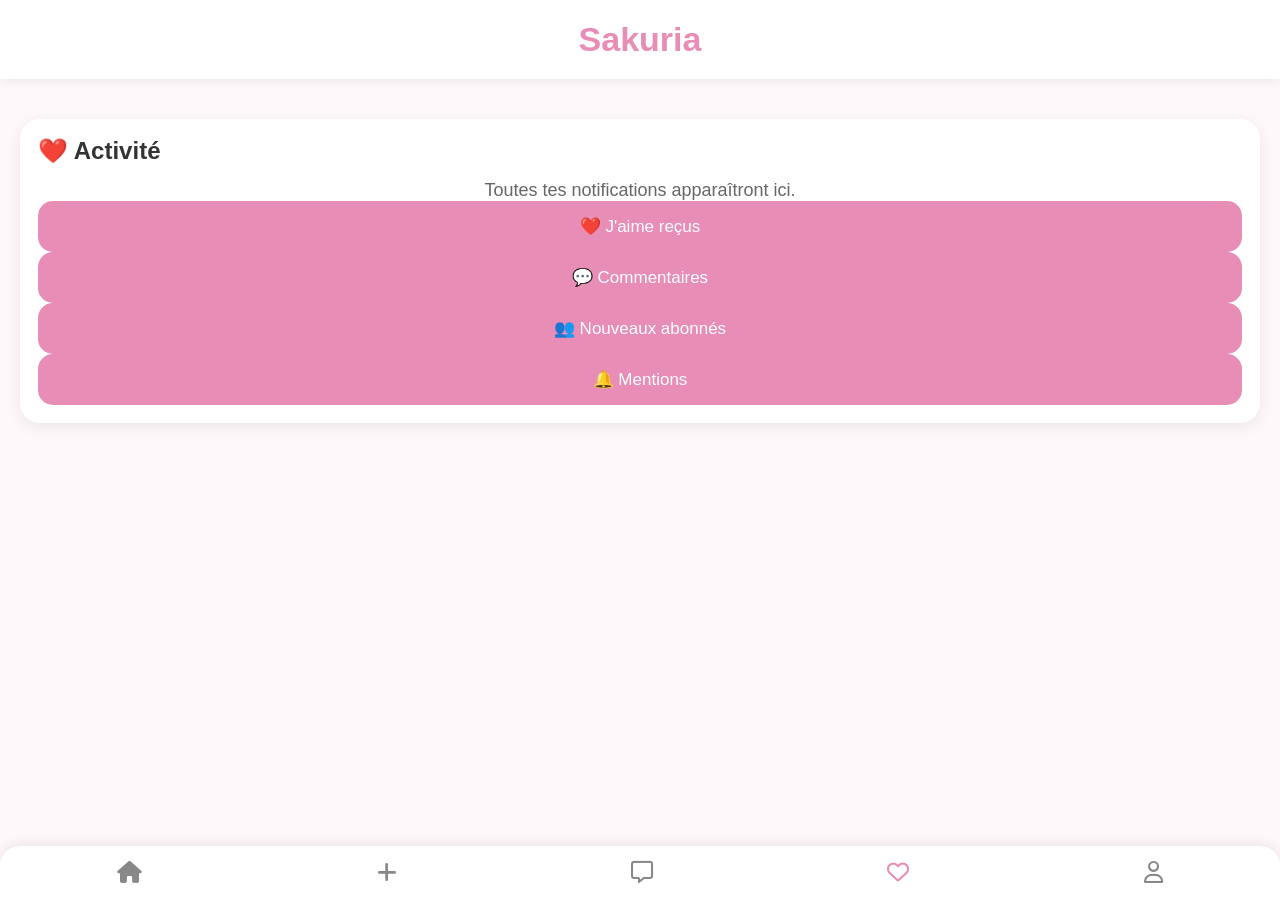
<file: activite.html>
<!DOCTYPE html>
<html lang="fr">

<head>
    <meta charset="UTF-8">
    <meta name="viewport" content="width=device-width, initial-scale=1.0">
    <title>Nouvelle publication - Sakuria</title>

    <link rel="stylesheet" href="style.css">

    <link rel="stylesheet"
          href="https://cdnjs.cloudflare.com/ajax/libs/font-awesome/6.5.2/css/all.min.css">
</head>

    <nav class="bottom-nav">

    <a href="index.html">
        <i class="fa-solid fa-house"></i>
    </a>

    <a href="publier.html">
        <i class="fa-solid fa-plus"></i>
    </a>

    <a href="messages.html">
        <i class="fa-regular fa-message"></i>
    </a>

    <a href="activite.html"class="active">
        <i class="fa-regular fa-heart"></i>
    </a>

    <a href="profil.html">
    <i class="fa-regular fa-user"></i>
</a>

</nav>

<body>

</html>
    
<header>

    <h1>Sakuria</h1>

</header>

<main>

<section class="post">

    <h2>❤️ Activité</h2>

<p>
Toutes tes notifications apparaîtront ici.
</p>
  
    <button class="publish-btn">
❤️ J'aime reçus
</button>

<button class="publish-btn">
💬 Commentaires
</button>

<button class="publish-btn">
👥 Nouveaux abonnés
</button>

<button class="publish-btn">
🔔 Mentions
</button>
    
</section>

</main>

</nav>

<script src="script.js"></script>

</body>
</html>
</file>
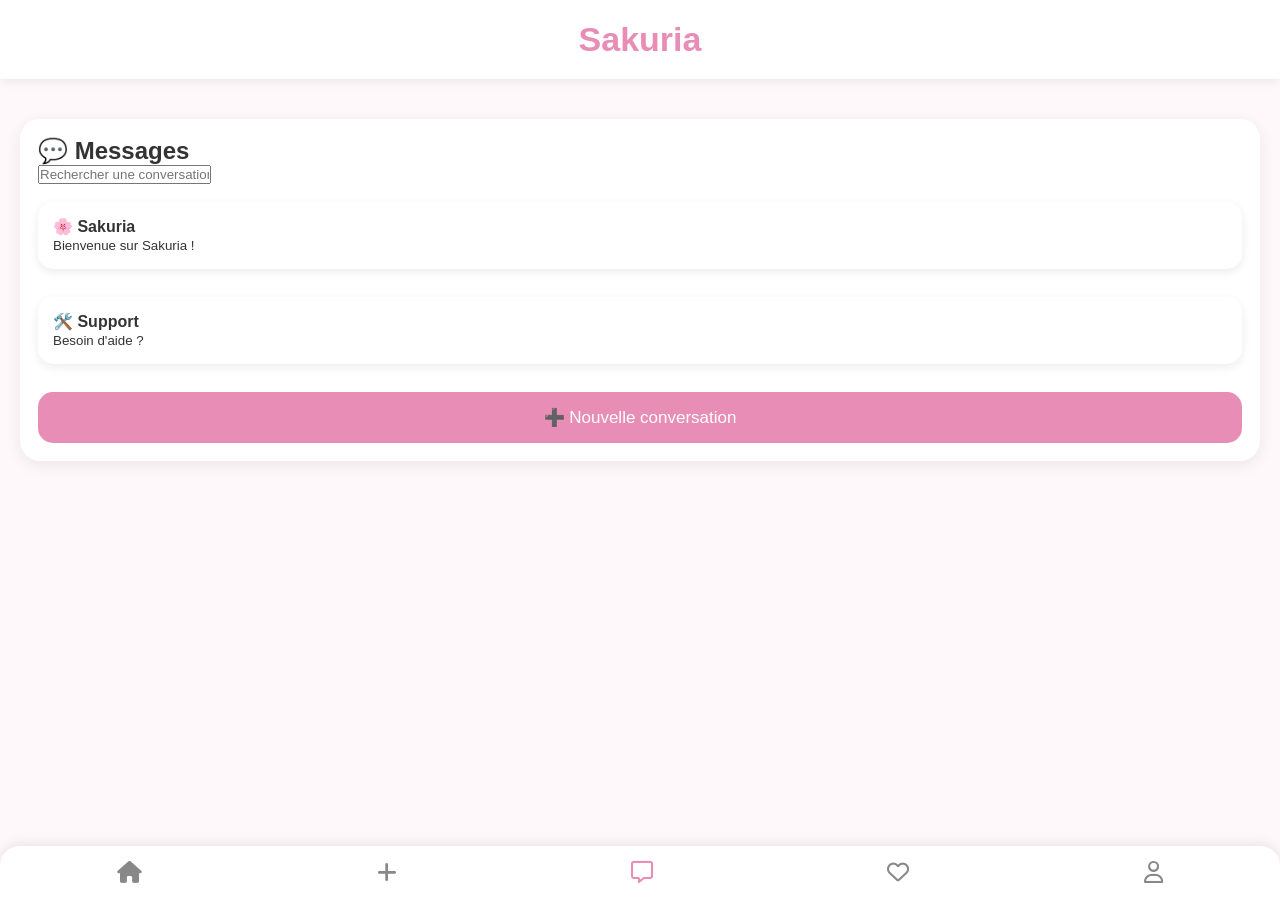
<file: message.html>
<!DOCTYPE html>
<html lang="fr">

<head>
    <meta charset="UTF-8">
    <meta name="viewport" content="width=device-width, initial-scale=1.0">
    <title>Nouvelle publication - Sakuria</title>

    <link rel="stylesheet" href="style.css">

    <link rel="stylesheet"
          href="https://cdnjs.cloudflare.com/ajax/libs/font-awesome/6.5.2/css/all.min.css">
</head>

    <nav class="bottom-nav">

    <a href="index.html">
        <i class="fa-solid fa-house"></i>
    </a>

    <a href="publier.html">
        <i class="fa-solid fa-plus"></i>
    </a>

    <a href="messages.html" class="active">
        <i class="fa-regular fa-message"></i>
    </a>

    <a href="activite.html">
        <i class="fa-regular fa-heart"></i>
    </a>

    <a href="profil.html">
        <i class="fa-regular fa-user"></i>
    </a>

</nav>

<body>

</html>
    
<header>

    <h1>Sakuria</h1>

</header>

<main>

<section class="post">

    <h2>💬 Messages</h2>

    <input type="text" placeholder="Rechercher une conversation...">

    <br><br>

    <div class="conversation">
        <strong>🌸 Sakuria</strong><br>
        <small>Bienvenue sur Sakuria !</small>
    </div>

    <br>

    <div class="conversation">
        <strong>🛠️ Support</strong><br>
        <small>Besoin d'aide ?</small>
    </div>

    <br>

    <button class="publish-btn">
        ➕ Nouvelle conversation
    </button>

</section>

</main>
</body>

</html>
</file>
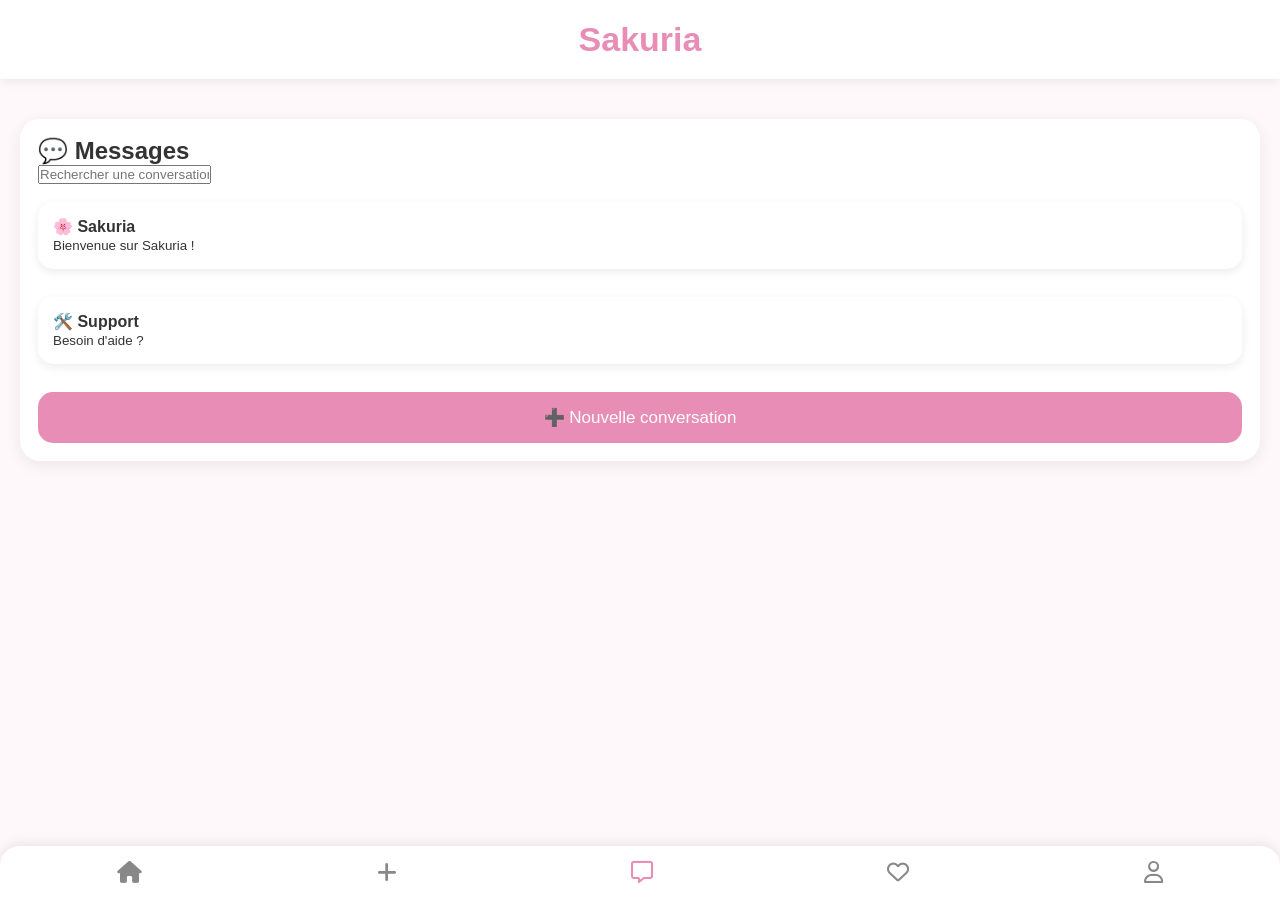
<file: messages.html>
<!DOCTYPE html>
<html lang="fr">

<head>
    <meta charset="UTF-8">
    <meta name="viewport" content="width=device-width, initial-scale=1.0">
    <title>Nouvelle publication - Sakuria</title>

    <link rel="stylesheet" href="style.css">

    <link rel="stylesheet"
          href="https://cdnjs.cloudflare.com/ajax/libs/font-awesome/6.5.2/css/all.min.css">
</head>

    <nav class="bottom-nav">

    <a href="index.html">
        <i class="fa-solid fa-house"></i>
    </a>

    <a href="publier.html">
        <i class="fa-solid fa-plus"></i>
    </a>

    <a href="messages.html" class="active">
        <i class="fa-regular fa-message"></i>
    </a>

    <a href="activite.html">
        <i class="fa-regular fa-heart"></i>
    </a>

    <a href="profil.html">
    <i class="fa-regular fa-user"></i>
</a>

</nav>

<body>

</html>
    
<header>

    <h1>Sakuria</h1>

</header>

<main>

<section class="post">

    <h2>💬 Messages</h2>

    <input type="text" placeholder="Rechercher une conversation...">

    <br><br>

    <div class="conversation">
        <strong>🌸 Sakuria</strong><br>
        <small>Bienvenue sur Sakuria !</small>
    </div>

    <br>

    <div class="conversation">
        <strong>🛠️ Support</strong><br>
        <small>Besoin d'aide ?</small>
    </div>

    <br>

    <button class="publish-btn">
        ➕ Nouvelle conversation
    </button>

</section>

</main>

</nav>

<script src="script.js"></script>

</body>
</html>
</file>
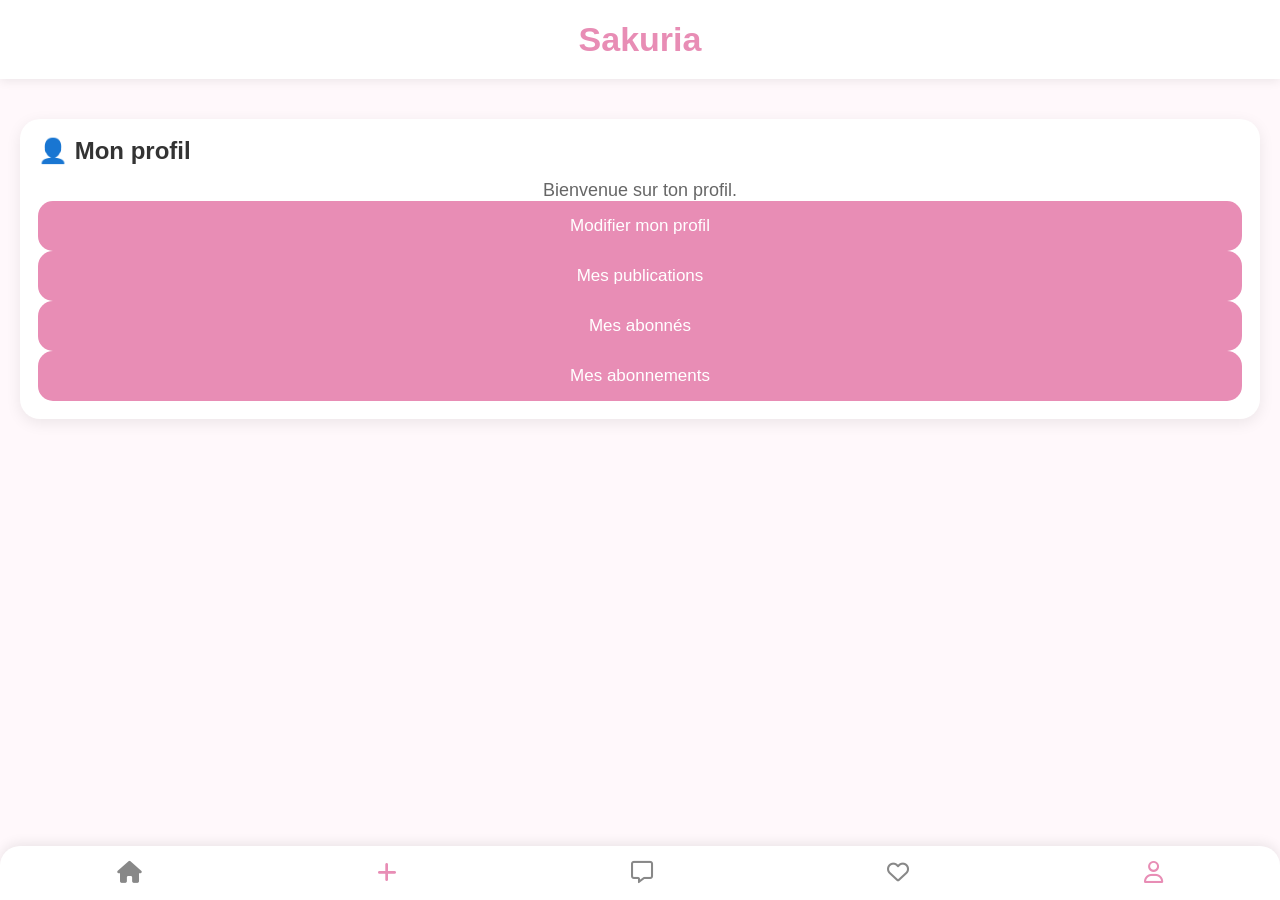
<file: profil.html>
<!DOCTYPE html>
<html lang="fr">

<head>
    <meta charset="UTF-8">
    <meta name="viewport" content="width=device-width, initial-scale=1.0">
    <title>Nouvelle publication - Sakuria</title>

    <link rel="stylesheet" href="style.css">

    <link rel="stylesheet"
          href="https://cdnjs.cloudflare.com/ajax/libs/font-awesome/6.5.2/css/all.min.css">
</head>

    <nav class="bottom-nav">

    <a href="index.html">
        <i class="fa-solid fa-house"></i>
    </a>

    <a href="publier.html" class="active">
        <i class="fa-solid fa-plus"></i>
    </a>

    <a href="messages.html">
        <i class="fa-regular fa-message"></i>
    </a>

    <a href="activite.html">
        <i class="fa-regular fa-heart"></i>
    </a>

    <a href="profil.html" class="active">
        <i class="fa-regular fa-user"></i>
    </a>

</nav>

<body>

</html>
    
<header>

    <h1>Sakuria</h1>

</header>

<main>

<section class="post">

    <h2>👤 Mon profil</h2>

    <p>Bienvenue sur ton profil.</p>

    <button class="publish-btn">
        Modifier mon profil
    </button>

    <button class="publish-btn">
        Mes publications
    </button>

    <button class="publish-btn">
        Mes abonnés
    </button>

    <button class="publish-btn">
        Mes abonnements
    </button>

</section>

</main>

</nav>

<script src="script.js"></script>

</body>
</html>
</file>
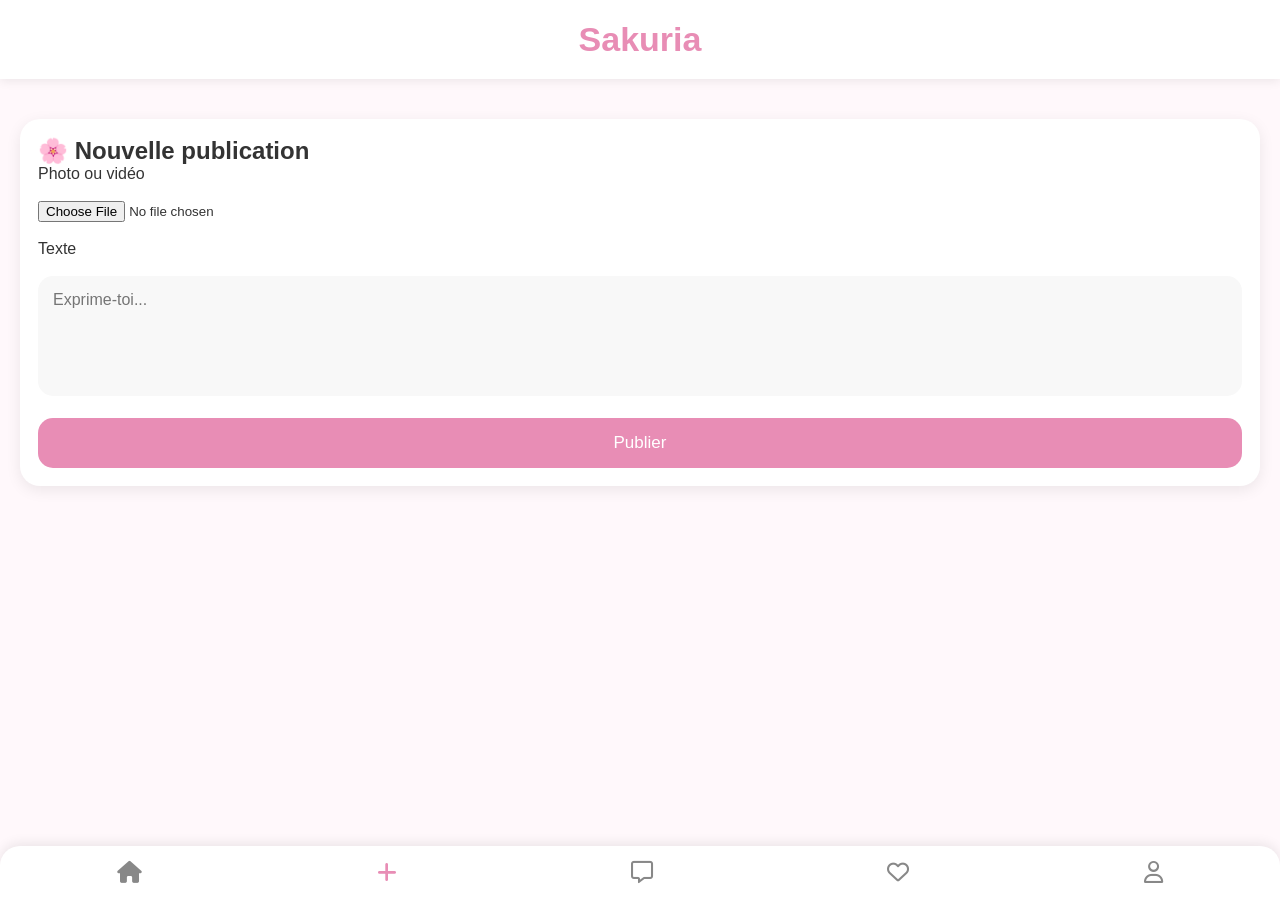
<file: publier.html>
<!DOCTYPE html>
<html lang="fr">

<head>
    <meta charset="UTF-8">
    <meta name="viewport" content="width=device-width, initial-scale=1.0">
    <title>Nouvelle publication - Sakuria</title>

    <link rel="stylesheet" href="style.css">

    <link rel="stylesheet"
          href="https://cdnjs.cloudflare.com/ajax/libs/font-awesome/6.5.2/css/all.min.css">
</head>

    <nav class="bottom-nav">

    <a href="index.html">
        <i class="fa-solid fa-house"></i>
    </a>

    <a href="publier.html" class="active">
        <i class="fa-solid fa-plus"></i>
    </a>

    <a href="messages.html">
        <i class="fa-regular fa-message"></i>
    </a>

    <a href="activite.html">
        <i class="fa-regular fa-heart"></i>
    </a>

    <a href="profil.html">
        <i class="fa-regular fa-user"></i>
    </a>

</nav>

<body>

</html>
    
<header>

    <h1>Sakuria</h1>

</header>

<main>

<section class="post">

    <h2>🌸 Nouvelle publication</h2>

    <label>Photo ou vidéo</label><br><br>

    <input type="file" id="media" accept="image/*,video/*">

    <br><br>

    <label>Texte</label><br><br>

    <textarea id="caption"
              placeholder="Exprime-toi..."
              rows="5"></textarea>

    <br><br>

    <button class="publish-btn" id="publish">
        Publier
    </button>

</section>

</section>

</main>

</nav>

<script src="script.js"></script>

</body>
</html>
</file>
<file: style.css>
/* 🌸 Sakuria - Version 0.0.1 */

*{
    margin:0;
    padding:0;
    box-sizing:border-box;
    font-family:'Poppins',sans-serif;
}

body{
    background:#FFF8FB;
    color:#333;
    padding-bottom:90px;
}

h1{
    text-align:center;
    margin-top:25px;
    color:#E88DB5;
    font-size:42px;
}

p{
    text-align:center;
    margin-top:15px;
    font-size:18px;
    color:#666;
}

/* ===== Header ===== */

header{
    background:white;
    padding:20px;
    position:sticky;
    top:0;
    box-shadow:0 2px 10px rgba(0,0,0,.08);
}

header h1{
    margin:0;
    color:#E88DB5;
    font-size:34px;
    font-weight:700;
}

.top-bar{
    display:flex;
    justify-content:space-between;
    align-items:center;
}

.notif-btn{
    background:#F8BBD9;
    border:none;
    width:45px;
    height:45px;
    border-radius:50%;
    font-size:20px;
    cursor:pointer;
    transition:.2s;
}

.notif-btn:hover{
    transform:scale(1.05);
}

header input{
    width:100%;
    margin-top:18px;
    padding:14px;
    border:none;
    border-radius:30px;
    background:#F6F6F6;
    font-size:16px;
    outline:none;
}

/* ===== Accueil ===== */

main{
    padding:20px;
}

.welcome{
    background:white;
    border-radius:25px;
    padding:30px;
    text-align:center;
    box-shadow:0 2px 15px rgba(0,0,0,.08);
}

.welcome h2{
    color:#E88DB5;
    margin-bottom:12px;
}

.welcome p{
    margin:0;
    color:#666;
}

/* ===== Stories ===== */

.stories{
    display:flex;
    gap:18px;
    overflow-x:auto;
    padding:20px 0;
    margin-bottom:25px;
}

.stories::-webkit-scrollbar{
    display:none;
}

.story{
    text-align:center;
    min-width:70px;
}

.story-circle{
    width:70px;
    height:70px;
    border-radius:50%;
    background:linear-gradient(135deg,#F8BBD9,#E88DB5);
    display:flex;
    align-items:center;
    justify-content:center;
    color:white;
    font-size:30px;
    font-weight:bold;
    margin:auto;
}

.story-circle::after{
    content:"";
    width:62px;
    height:62px;
    border-radius:50%;
    background:white;
    display:block;
}

.add-story .story-circle{
    color:white;
    font-size:34px;
    font-weight:bold;
}

.story p{
    margin-top:8px;
    font-size:14px;
    color:#555;
}

/* ===== Bannière ===== */

.hero{
    margin-bottom:25px;
}

.hero img{
    width:100%;
    height:90px;
    object-fit:cover;
    border-radius:18px;
    display:block;
    box-shadow:0 8px 20px rgba(0,0,0,.12);
}

/* ===== Publication ===== */

.post{
    background:white;
    border-radius:20px;
    padding:18px;
    margin-top:20px;
    box-shadow:0 4px 15px rgba(0,0,0,0.08);
}

.post-header{
    display:flex;
    align-items:center;
    gap:12px;
    margin-bottom:15px;
}

.profile-pic{
    width:50px;
    height:50px;
    border-radius:50%;
    overflow:hidden;
    flex-shrink:0;
}

.profile-pic img{
    width:100%;
    height:100%;
    object-fit:cover;
}

.post-info strong{
    display:block;
    font-size:16px;
}

.post-info p{
    margin:2px 0 0;
    color:#888;
    font-size:13px;
}

.post-image{
    width:100%;
    height:250px;
    border-radius:18px;
    background:#FCEAF3;
    display:flex;
    align-items:center;
    justify-content:center;
    color:#C86B9A;
    font-weight:bold;
    margin-bottom:15px;
}

.post-content{
    font-size:15px;
    color:#444;
}

/* ===== Barre de navigation ===== */

.bottom-nav{
    position:fixed;
    bottom:0;
    left:0;
    width:100%;
    background:white;
    display:flex;
    justify-content:space-around;
    align-items:center;
    padding:14px 0;
    box-shadow:0 -3px 12px rgba(0,0,0,.08);
    border-top-left-radius:20px;
    border-top-right-radius:20px;
}

.bottom-nav a{
    color:#888;
    font-size:22px;
    text-decoration:none;
    transition:.2s;
}

.bottom-nav a.active{
    color:#E88DB5;
}

.bottom-nav a:hover{
    color:#E88DB5;
}

/* ===== Actions de publication ===== */

.post-actions{
    display:flex;
    justify-content:space-between;
    align-items:center;
    margin:18px 0;
    padding:0 8px;
}

.post-actions i{
    font-size:28px;
    cursor:pointer;
    transition:0.2s;
}

.post-actions i:hover{
    color:#E88DB5;
}

.post-actions i{
    cursor:pointer;
    transition:.2s;
}

.post-actions i{
    font-size:28px;
    cursor:pointer;
    transition:all .2s ease;
    padding:10px;
    border-radius:50%;
}

.post-actions i:hover{
    color:#E88DB5;
    background:#FCEAF3;
    transform:scale(1.1);
}

/* ===== Conversations ===== */

.conversation{
    background:white;
    border-radius:15px;
    padding:15px;
    margin-bottom:10px;
    box-shadow:0 3px 10px rgba(0,0,0,.08);
    cursor:pointer;
}

.conversation:hover{
    background:#FCEAF3;
}

textarea{
    width:100%;
    border:none;
    border-radius:15px;
    padding:15px;
    background:#f8f8f8;
    resize:none;
    font-size:16px;
    box-sizing:border-box;
}

input[type=file]{
    width:100%;
}

.publish-btn{
    width:100%;
    padding:15px;
    border:none;
    border-radius:15px;
    background:#E88DB5;
    color:white;
    font-size:17px;
    cursor:pointer;
}
</file>
